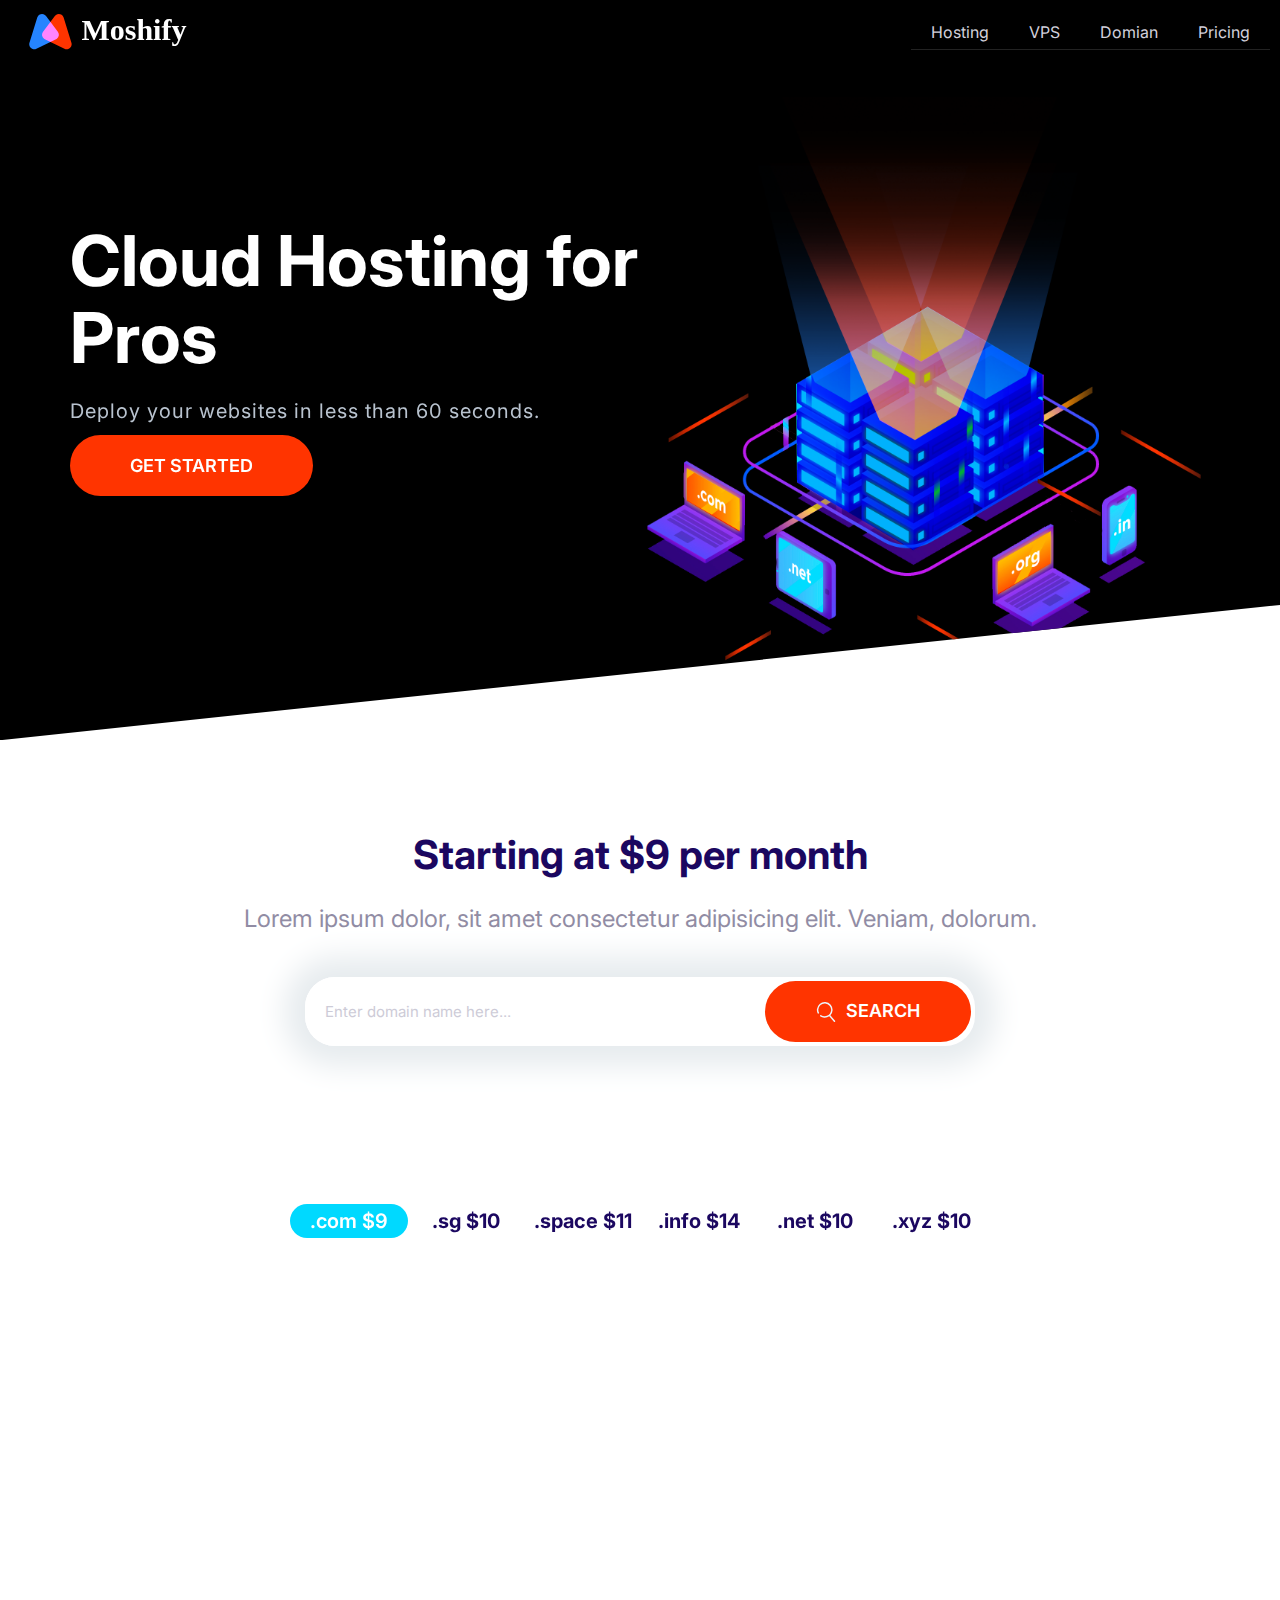
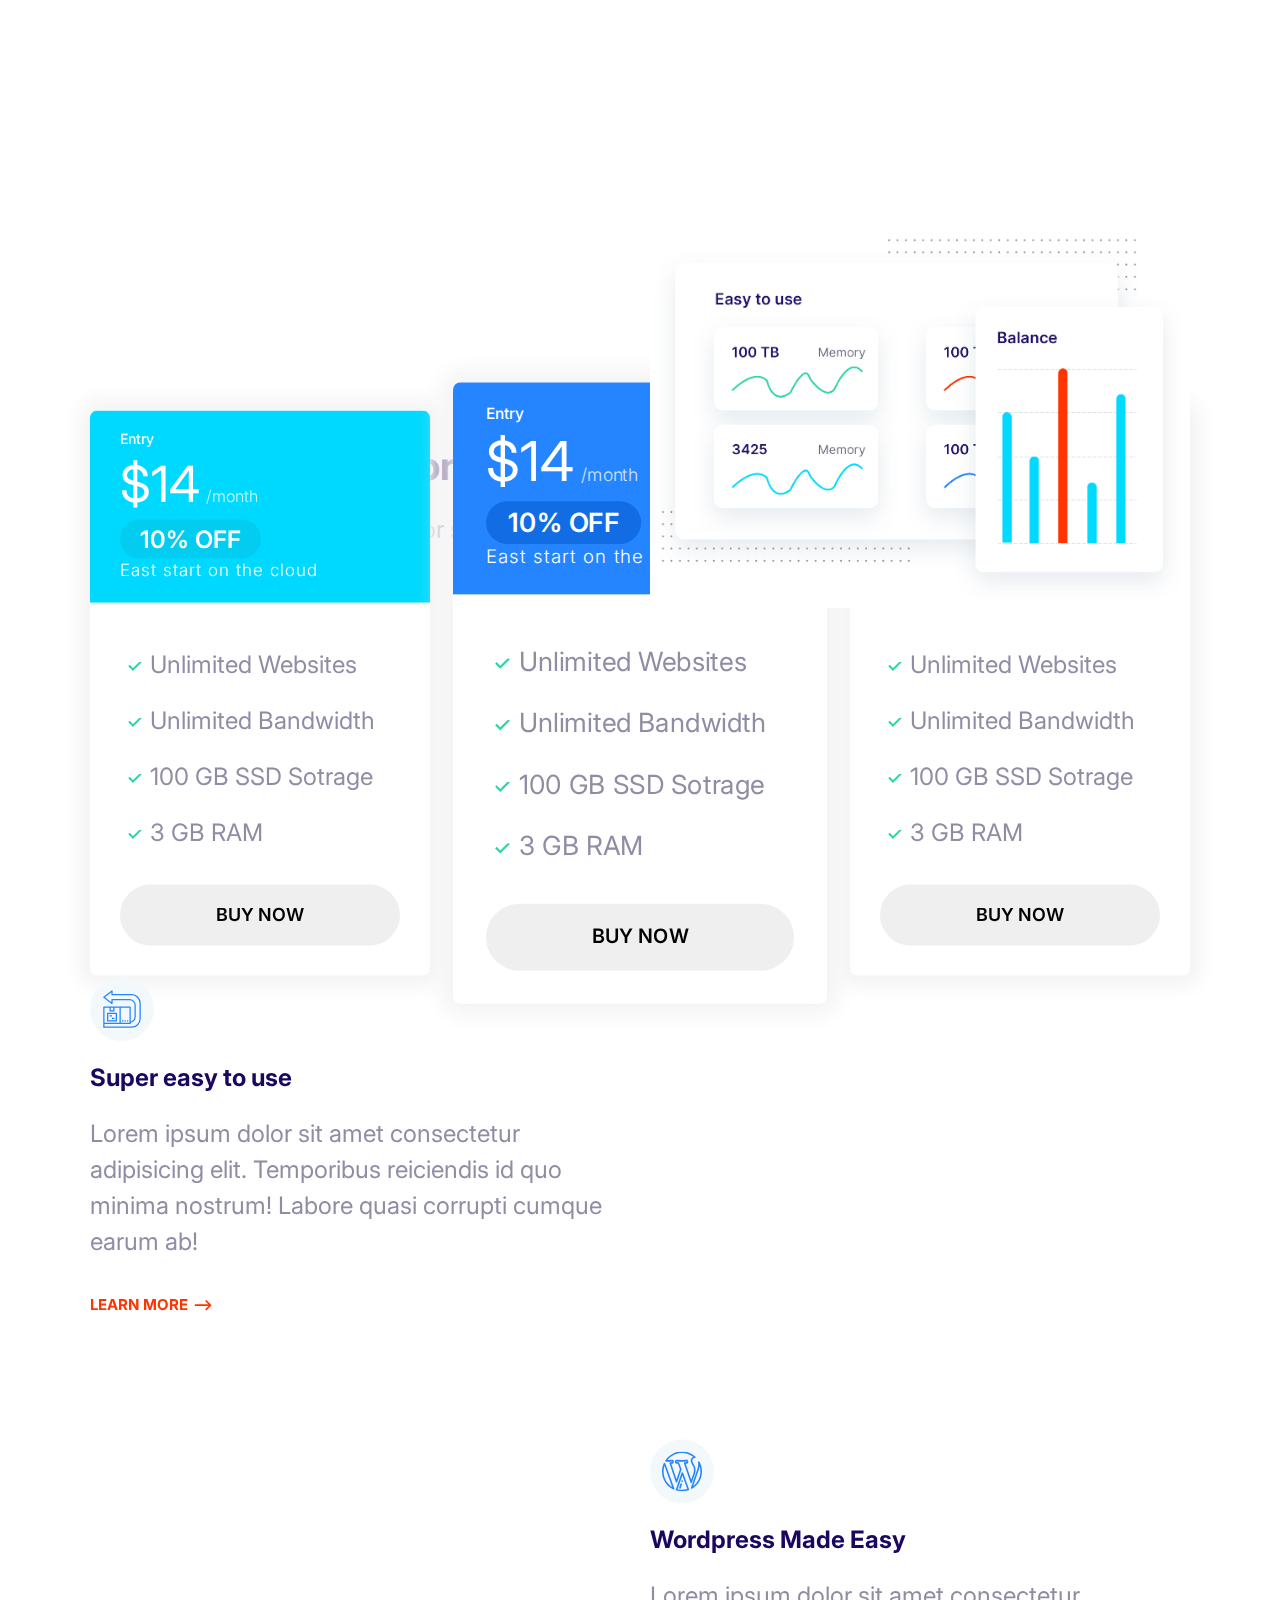
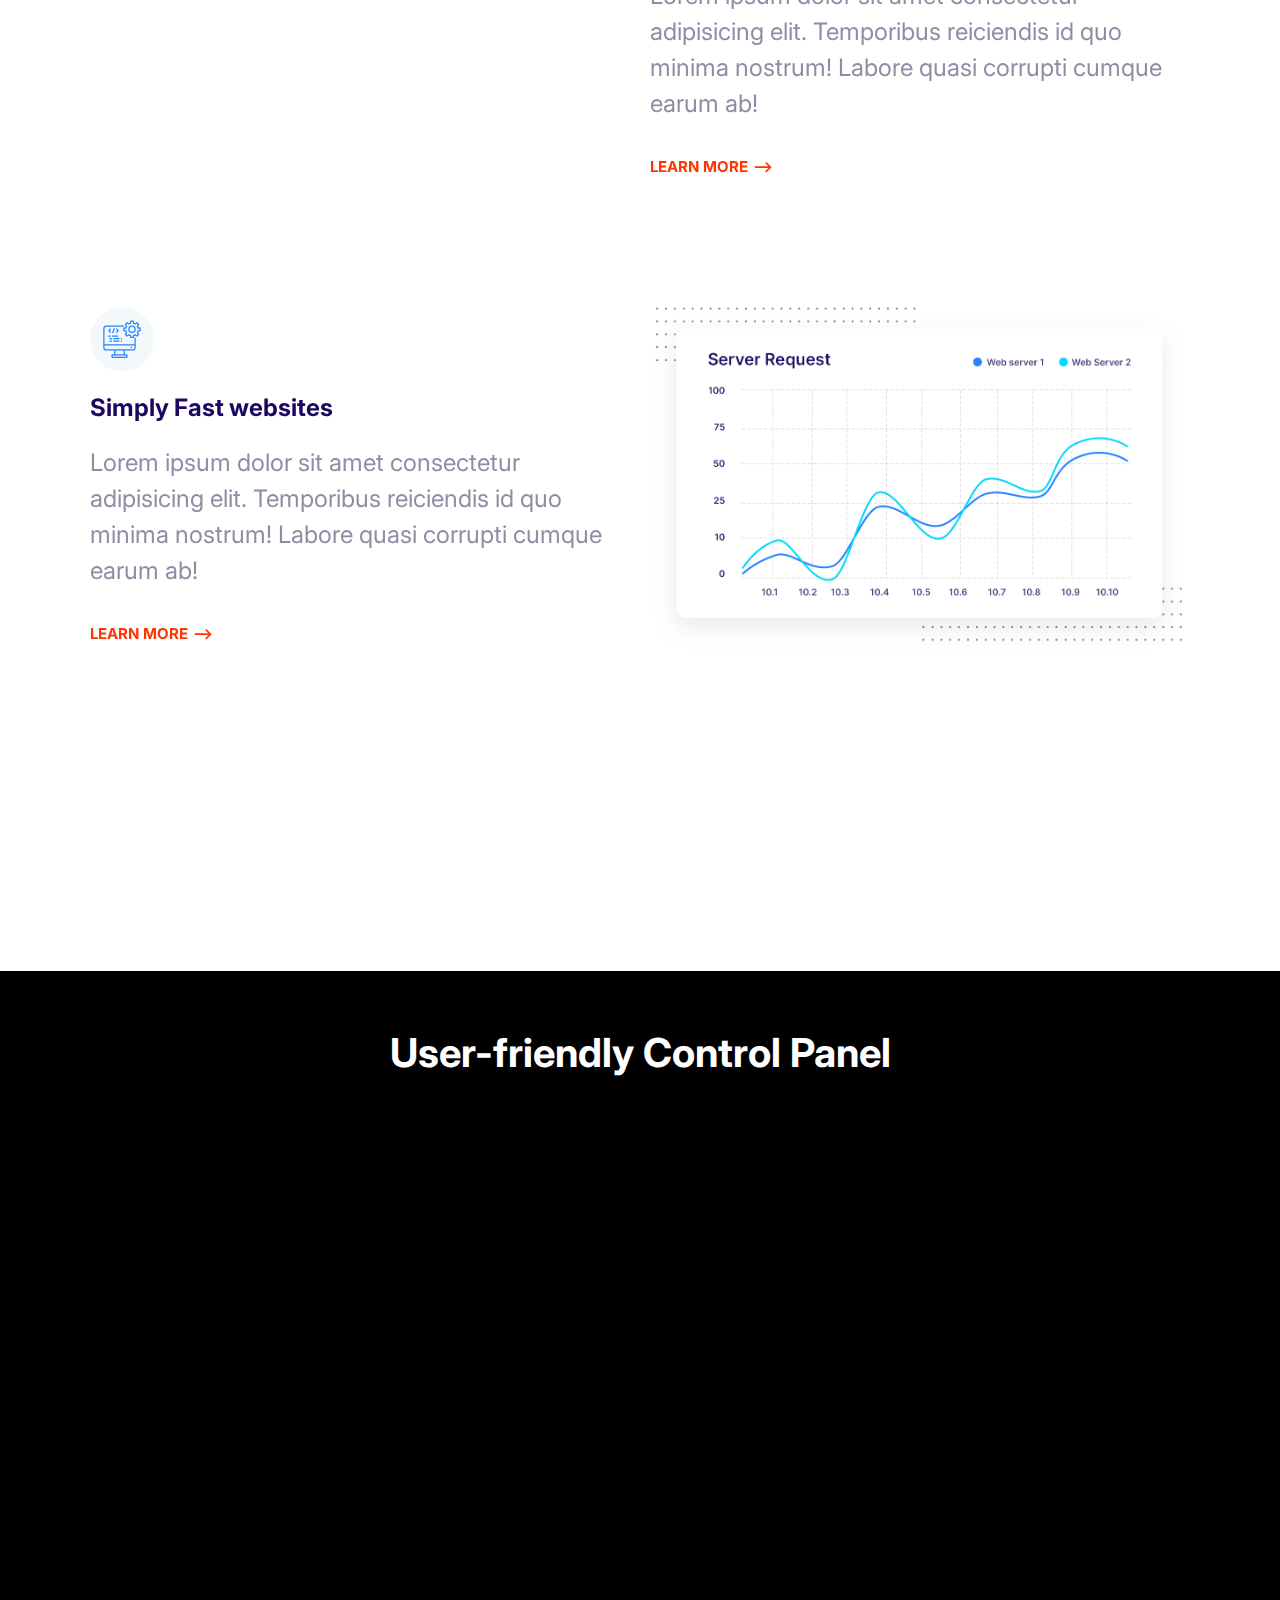
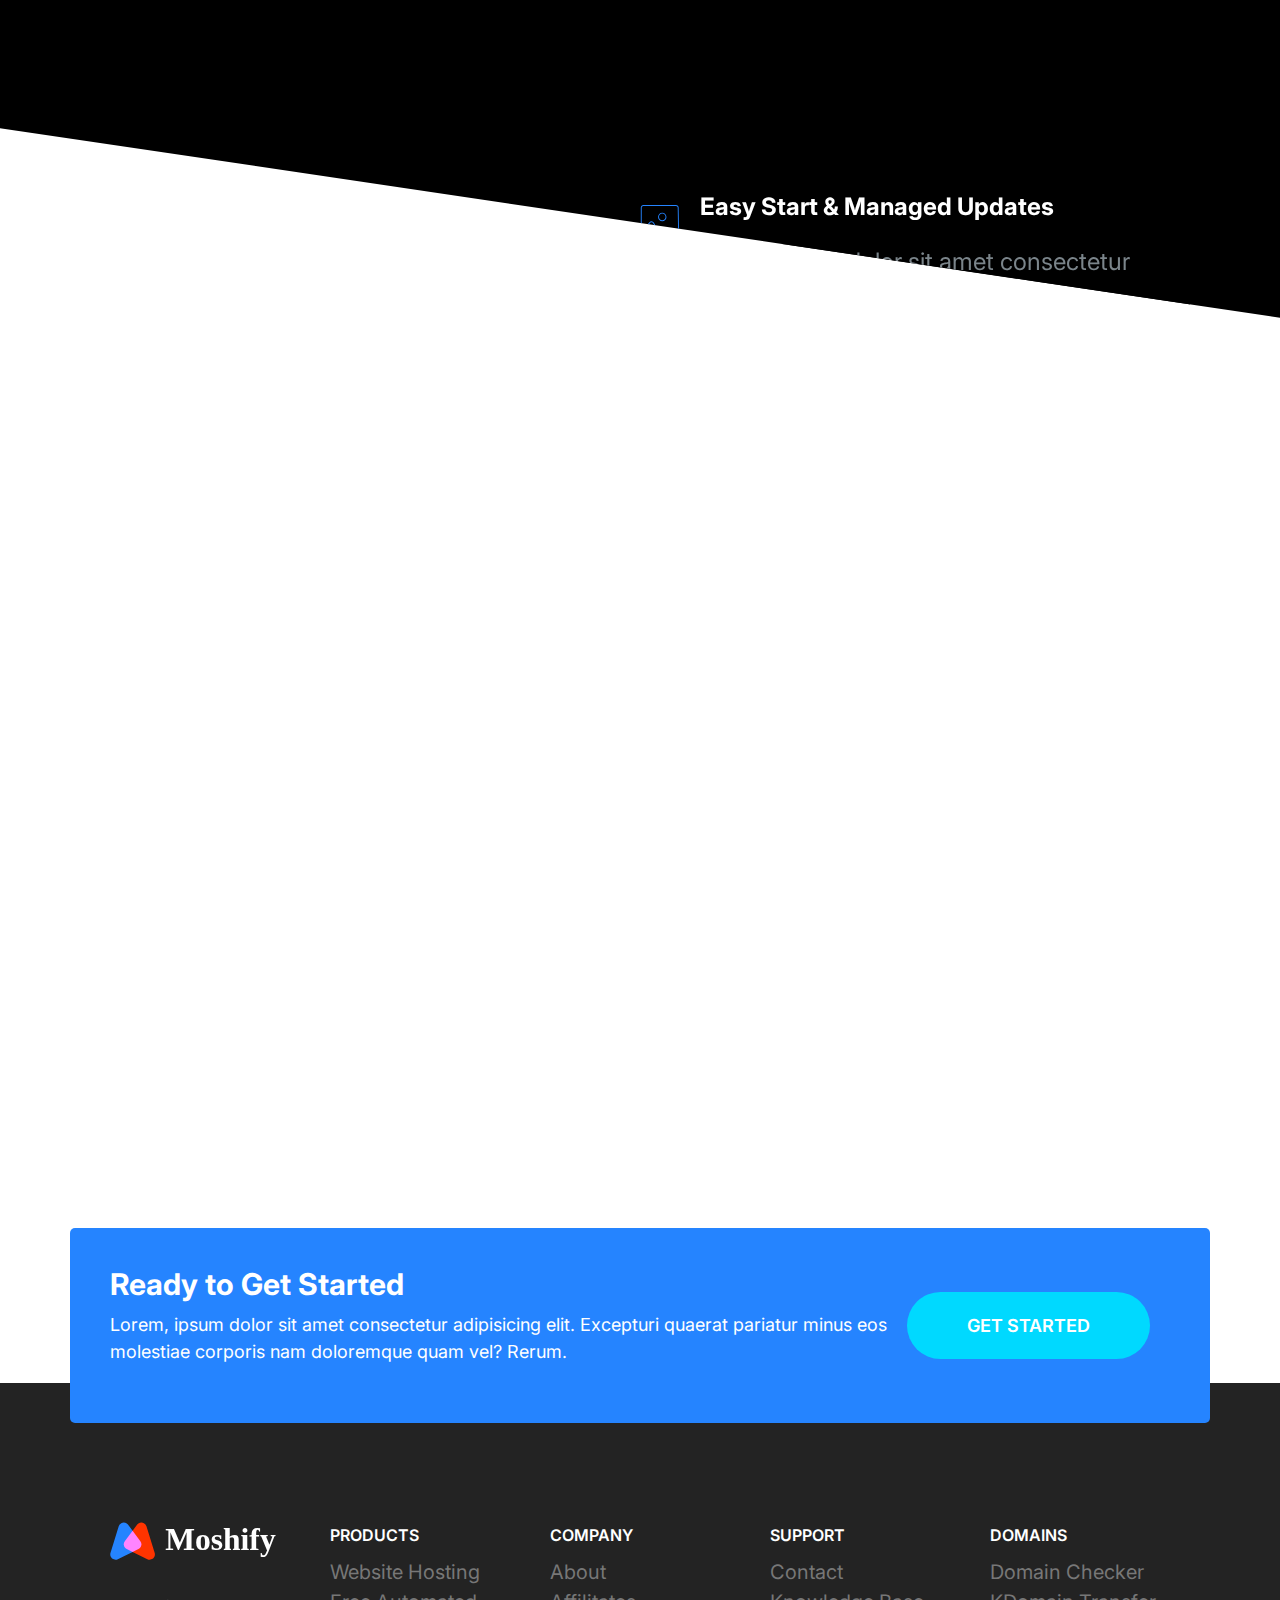
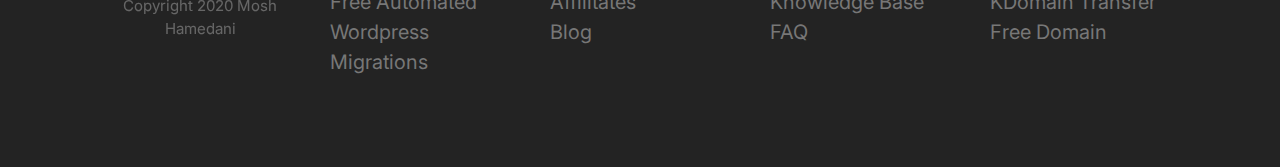
<file: index.html>
<!DOCTYPE html>
<html lang="en">

<head>
    <meta charset="UTF-8">
    <meta http-equiv="X-UA-Compatible" content="IE=edge">
    <meta name="viewport" content="width=device-width, initial-scale=1.0">
    <title>Document</title>
    <link rel="preconnect" href="https://fonts.googleapis.com">
    <link rel="preconnect" href="https://fonts.gstatic.com" crossorigin>
    <link href="https://fonts.googleapis.com/css2?family=Inter:wght@400;600;700&family=Roboto:wght@100&display=swap"
        rel="stylesheet">
    <link rel="stylesheet" href="CSS/normalize.css">
    <link rel="stylesheet" href="CSS/style.css">
    <link rel="stylesheet" href="https://unpkg.com/aos@next/dist/aos.css" />

</head>

<body>
    <header>
        <nav class="nav collapsible ">
            <a class="nav__brand" href="/"><img src="images/logo.svg" alt=""></a>
            <svg class="icon icon--white nav__toggler">
                <use xlink:href="images/sprite.svg#menu"></use>
            </svg>
            <ul class="list nav_list collapsible__content">
                <li class="nav_item" cl><a href="#">Hosting</a></li>
                <li class="nav_item"><a href="#">VPS</a></li>
                <li class="nav_item"><a href="#">Domian</a></li>
                <li class="nav_item"><a href="#">Pricing</a></li>
            </ul>
        </nav>
        <section class="block block--dark block--skewwed-left hero">

            <div class="container grid grid--1x2" data-aos="fade-down-right">
                <header class=" block__header hero__content">
                    <h1 class="block__heading">Cloud Hosting for Pros</h1>
                    <p class="hero__tagline">Deploy your websites in less than 60 seconds.</p>
                    <a href="" class="btn btn--accent btn--stretched">Get Started</a>
                </header>
                <img class="hero__image" src="images/banner.png" alt="" data-aos="flip-right">
            </div>
        </section>

    </header>

    </div>


    <section class="block container block-domain">
        <header class="block__header">
            <h2> Starting at $9 per month</h2>
            <p>Lorem ipsum dolor, sit amet consectetur adipisicing elit. Veniam, dolorum.</p>
        </header>
        <div class="input-group box-shadow" data-aos="bottom-top">
            <input type="text" class="input" placeholder="Enter domain name here..." />
            <button class="btn btn--accent"><svg class="icon icon--white">
                    <use xlink:href="images/sprite.svg#search"></use>
                </svg>Search</button>

        </div>
        <ul class="list block-domain__prices" data-aos="slide-up">
            <li><span class="badge badge--secondary">.com $9</span></li>
            <li>.sg $10</li>
            <li>.space $11</li>
            <li>.info $14</li>
            <li>.net $10</li>
            <li>.xyz $10</li>
        </ul>
    </section>
    <section class="block container block-plans" data-aos="slide-up">
        <div class="grid grid--1x3">
            <div class="plan ">
                <div class="card card--secondary">
                    <header class="card__header">
                        <h3 class="plan__name">Entry</h3>
                        <span class="plan__price">$14</span>
                        <span class="plan__billing-cycle">/month</span>
                        <span class="badge badge--secondary badge--small">10% OFF</span>
                        <span class="plan__description">East start on the cloud</span>
                    </header>
                    <div class="card__body">
                        <ul class="list list--tick">
                            <li class="list__item">Unlimited Websites</li>
                            <li class="list__item">Unlimited Bandwidth</li>
                            <li class="list__item">100 GB SSD Sotrage</li>
                            <li class="list__item">3 GB RAM</li>
                        </ul>
                        <button class="btn btn--outline btn--block">Buy Now</button>
                    </div>
                </div>
            </div>
            <div class="plan plan--popular">
                <div class="card card--primary">
                    <header class="card__header">
                        <h3 class="plan__name">Entry</h3>
                        <span class="plan__price">$14</span>
                        <span class="plan__billing-cycle">/month</span>
                        <span class="badge badge--primary badge--small">10% OFF</span>
                        <span class="plan__description">East start on the cloud</span>
                    </header>
                    <div class="card__body">
                        <ul class="list list--tick">
                            <li class="list__item">Unlimited Websites</li>
                            <li class="list__item">Unlimited Bandwidth</li>
                            <li class="list__item">100 GB SSD Sotrage</li>
                            <li class="list__item">3 GB RAM</li>
                        </ul>
                        <button class="btn btn--outline btn--block">Buy Now</button>
                    </div>
                </div>
            </div>
            <div class="plan ">
                <div class="card card--secondary">
                    <header class="card__header">
                        <h3 class="plan__name">Entry</h3>
                        <span class="plan__price">$14</span>
                        <span class="plan__billing-cycle">/month</span>
                        <span class="badge badge--secondary badge--small">10% OFF</span>
                        <span class="plan__description">East start on the cloud</span>
                    </header>
                    <div class="card__body">
                        <ul class="list list--tick">
                            <li class="list__item">Unlimited Websites</li>
                            <li class="list__item">Unlimited Bandwidth</li>
                            <li class="list__item">100 GB SSD Sotrage</li>
                            <li class="list__item">3 GB RAM</li>
                        </ul>
                        <button class="btn btn--outline btn--block">Buy Now</button>
                    </div>
                </div>

            </div>


    </section>
    <section class="block container">
        <header class="block__header">
            <h2>Host on the Cloud to keep Growing</h2>
            <p>Lorem ipsum dolor sit amet, consectetur adipisicing elit. Consequatur, qui!</p>
        </header>

        <article class="grid grid--1x2 feature ">
            <div class="feature__content" data-aos="slide-up">
                <span class="icon-container">
                    <svg class="icon icon--primary">
                        <use xlink:href="images/sprite.svg#easy"></use>
                    </svg>
                </span>
                <h3 class="feature__headings">Super easy to use</h3>
                <p> Lorem ipsum dolor sit amet consectetur adipisicing elit. Temporibus reiciendis id quo minima
                    nostrum! Labore quasi corrupti cumque earum ab!</p>
                <a href="#" class="link-arrow">LEARN MORE</a>
            </div>
            <img class="feature__images" src="images/easy.jpg" alt="" data-aos="slide-down">
        </article>

        <article class=" grid grid--1x2 feature ">
            <div class=" feature__content" data-aos="slide-up">
                <span class=" icon-container">
                    <svg class="icon icon--primary">
                        <use xlink:href="images/sprite.svg#wordpress"></use>
                    </svg>
                </span>
                <h3 class="feature__headings">Wordpress Made Easy</h3>
                <p> Lorem ipsum dolor sit amet consectetur adipisicing elit. Temporibus reiciendis id quo minima
                    nostrum! Labore quasi corrupti cumque earum ab!</p>
                <a href="#" class="link-arrow">LEARN MORE</a>
            </div>
            <img class="feature__images" src="images/wordpress.jpg" alt="" data-aos="zoom-in-up">
        </article>
        <article class="grid grid--1x2 feature ">
            <div class="feature__content" data-aos="slide-up">
                <span class=" icon-container">
                    <svg class="icon icon--primary">
                        <use xlink:href="images/sprite.svg#computer"></use>
                    </svg>
                </span>
                <h3 class="feature__headings">Simply Fast websites</h3>
                <p> Lorem ipsum dolor sit amet consectetur adipisicing elit. Temporibus reiciendis id quo minima
                    nostrum! Labore quasi corrupti cumque earum ab!</p>
                <a href="#" class="link-arrow">LEARN MORE</a>
            </div>
            <img class="feature__images" src="images/fast.jpg" alt="" data-aos="slide-up" />
        </article>


        <article class="grid grid--1x2 feature ">
            <div class="feature__content" data-aos="fade-up-right">
                <span class=" icon-container">
                    <svg class="icon icon--primary">
                        <use xlink:href="images/sprite.svg#clock"></use>
                    </svg>
                </span>
                <h3 class="feature__headings">24/7 Expert Support</h3>
                <p> Lorem ipsum dolor sit amet consectetur adipisicing elit. Temporibus reiciendis id quo minima
                    nostrum! Labore quasi corrupti cumque earum ab!</p>
                <a href="#" class="link-arrow">LEARN MORE</a>
            </div>
            <img class="feature__images" src="images/support.jpg" alt="" data-aos="flip-left">
        </article>
    </section>


    <section class="block block--dark block--skewed-right block-showcase">
        <header class="block__header">
            <h2 class="block__heading">User-friendly Control Panel</h2>
        </header>
        <div class="container grid grid--1x2">
            <picture class="block-showcase__image">

                <img src="images/ipad.png" alt="" data-aos="slide-right">
            </picture>
            <ul class="list" data-aos="slide-up">
                <li>
                    <div class="media">
                        <div class="media__image">
                            <svg class="icon icon--primary">
                                <use xlink:href="images/sprite.svg#snap"></use>
                            </svg>
                        </div>
                        <div class="media__body">
                            <h3 class="media__title block__heading">Easy Start & Managed Updates</h3>
                            <p class="block--dark">
                                Lorem ipsum dolor sit amet consectetur adipisicing elit. Veniam
                                quisquam, ex nostrum vero voluptates dicta excepturi vel
                                perspiciatis consequuntur ab.
                            </p>
                        </div>
                    </div>
                </li>
                <li>
                    <div class="media">
                        <div class="media__image">
                            <svg class="icon icon--primary">
                                <use xlink:href="images/sprite.svg#growth"></use>
                            </svg>
                        </div>
                        <div class="media__body">
                            <h3 class="media__title block__heading">Staging, GIT & WP-CLI</h3>
                            <p class="block--dark">
                                Lorem ipsum dolor sit amet consectetur adipisicing elit. Veniam
                                quisquam, ex nostrum vero voluptates dicta excepturi vel
                                perspiciatis consequuntur ab.
                            </p>
                        </div>
                    </div>
                </li>
                <li>
                    <div class="media">
                        <div class="media__image">
                            <svg class="icon icon--primary">
                                <use xlink:href="images/sprite.svg#wordpress"></use>
                            </svg>
                        </div>
                        <div class="media__body">
                            <h3 class="media__title block__heading">Dynamic Caching & More</h3>
                            <p class="block--dark">
                                Lorem ipsum dolor sit amet consectetur adipisicing elit. Veniam
                                quisquam, ex nostrum vero voluptates dicta excepturi vel
                                perspiciatis consequuntur ab.
                            </p>
                        </div>
                    </div>
                </li>
            </ul>
        </div>
    </section>

    <section class="block" data-aos="zoom-in-up">
        <header class="block__header">
            <h2>What our customers are Saying</h2>
            <p>Lorem ipsum dolor sit amet consectetur adipisicing elit. Hic, dolor!</p>
        </header>
        <div class="container">
            <div class="card testimonial">
                <div class="grid grid--1x2">
                    <div class="testimonial__image">
                        <img src="images/testimonial.jpg" alt="A happy, smiling customer">
                        <span class="icon-container icon-container--accent">
                            <svg class="icon icon--primary icon--white icon--small">
                                <use xlink:href="images/sprite.svg#quotes"></use>
                            </svg>
                        </span>
                    </div>
                    <div>
                        <blockquote class="quote">
                            <p class="quote__text">Lorem ipsum dolor sit amet consectetur adipisicing elit. Quia
                                iste expedita
                                corporis
                                placeat exercitationem
                                omnis optio odit, maxime ratione perferendis.</p>
                            <footer>
                                <div class="media">
                                    <div class="media__image">

                                        <svg class="icon icon--primary quote__line">
                                            <use xlink:href="images/sprite.svg#line"></use>
                                        </svg>
                                        </span>
                                    </div>
                                    <div class="media__body">
                                        <h3 class="media__title quote__author">
                                            John Smith
                                        </h3>
                                        <p class="quote__organisation">ABC Company
                                        </p>
                                    </div>
                                </div>
                            </footer>
                        </blockquote>
                    </div>
                </div>
            </div>
    </section>
    <div class="callout callout--primary">
        <div class="grid grid--1x2">
            <div class="callout__content">
                <h2 class="callout__heading">Ready to Get Started</h2>
                <p class="callout__para">Lorem, ipsum dolor sit amet consectetur adipisicing elit. Excepturi quaerat
                    pariatur minus eos
                    molestiae corporis nam doloremque quam vel? Rerum.</p>
            </div>

            <a href="#" class="btn btn--secondary btn--stretched">Get Started</a>
        </div>
    </div>
    <footer class="block block--dark block__heading footer">
        <div class="container grid footer__section"">
            <section class=" collapsible collapsible--expanded footer__section">
            <div class="collapsible__header">
                <h2 class="collapsible__heading block__heading footer__heading">PRODUCTS</h2>
                </h2>
                <svg class="icon icon--white collapsible__chevron">
                    <use xlink:href="images/sprite.svg#chevron"></use>
                </svg>
                </span>
            </div>
            <div class="collapsible__content ">
                <ul class="list">
                    <li><a href="#">Website Hosting</a></li>
                    <li><a href="#">Free Automated Wordpress</a></li>
                    <li><a href="#">Migrations</a></li>
                </ul>
            </div>
            </section>
            <section class="collapsible footer__section" ">
                <div class=" collapsible__header">
                <h2 class="collapsible__heading block__heading footer__heading">COMPANY</h2>
                </h2>
                <svg class=" icon icon--white collapsible__chevron">
                    <use xlink:href="images/sprite.svg#chevron"></use>
                </svg>
                </span>
        </div>
        <div class="collapsible__content">
            <ul class="list">
                <li><a href="#">About</a></li>
                <li><a href="#">Affilitates</a></li>
                <li><a href="#">Blog</a></li>
            </ul>
        </div>
        </section>
        <section class="collapsible footer__section" ">
                <div class=" collapsible__header">
            <h2 class="collapsible__heading block__heading footer__heading">SUPPORT</h2>
            </h2>
            <svg class=" icon icon--white collapsible__chevron">
                <use xlink:href="images/sprite.svg#chevron"></use>
            </svg>
            </span>
            </div>
            <div class="collapsible__content">
                <ul class="list">
                    <li><a href="#">Contact</a></li>
                    <li><a href="#">Knowledge Base</a></li>
                    <li><a href="#">FAQ</a></li>
                </ul>
            </div>
        </section>
        <section class="collapsible footer__section" ">
                <div class=" collapsible__header">
            <h2 class="collapsible__heading block__heading footer__heading">DOMAINS</h2>
            </h2>
            <svg class=" icon icon--white collapsible__chevron">
                <use xlink:href="images/sprite.svg#chevron"></use>
            </svg>
            </span>
            </div>
            <div class="collapsible__content">
                <ul class="list">
                    <li><a href="#">
                            Domain Checker</a></li>
                    <li><a href="#">KDomain Transfer</a></li>
                    <li><a href="#">Free Domain</a></li>
                </ul>
            </div>
        </section>
        <div class="footer__brand"><img src="images/logo.svg" alt="">
            <p class="footer__copyright">Copyright 2020 Mosh Hamedani</p>
        </div>
        <script src="js/main.js"></script>
        <script src="https://unpkg.com/aos@next/dist/aos.js"></script>
        <script>
            AOS.init();
        </script>

        </div>
    </footer>
</body>
</file>
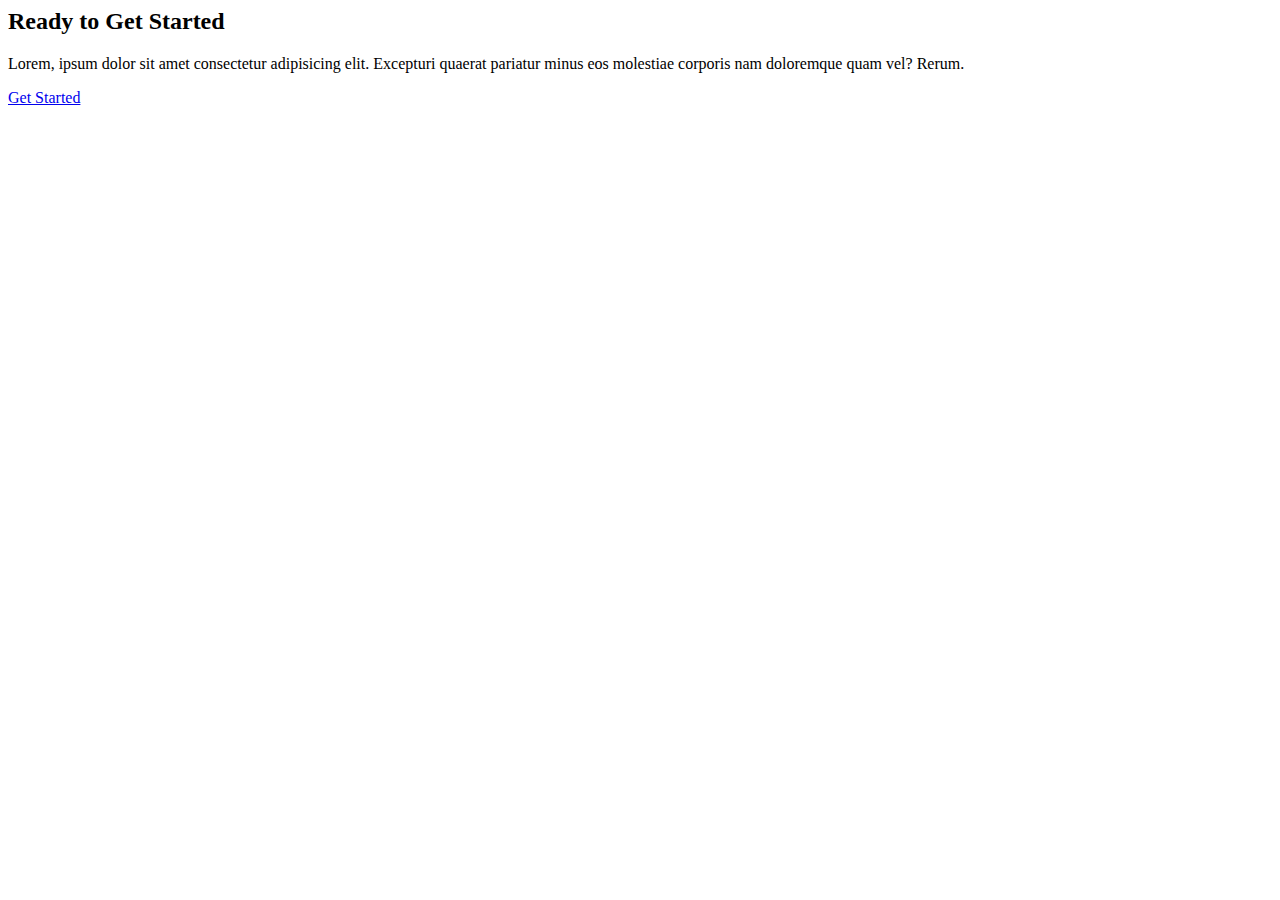
<file: CSS/components/callout.html>
<body>

    <div class="callout callout--primary">
        <div class="grid grid--1x2">
            <div class="callout__content">
                <h2 class="callout__heading">Ready to Get Started</h2>
                <p>Lorem, ipsum dolor sit amet consectetur adipisicing elit. Excepturi quaerat
                    pariatur minus eos
                    molestiae corporis nam doloremque quam vel? Rerum.</p>
            </div>

            <a href="#" class="btn btn--secondary btn--stretched">Get Started</a>
        </div>
    </div>

</body>
</file>
<file: CSS/style.css>
:root {
    --color-primary: #2584ff;
    --color-secondary: #00d9ff;
    --color-accent: #ff3400;
    --color-headings: #1b0760;
    --color-body: #918ca4;
    --color-body-darker: #5c5577;
    --color-border: #ccc;
    --border-radius: 30px;
}

*,
*::after,
*::before {
    box-sizing: border-box;
}

html {
    /*62.5% of 16px = 10px*/
    font-size: 62.5%;
}

/* Topography */

body {
    font-family: Inter, Arial, Arial, Helvetica, sans-serif;
    font-size: 2.4rem;
    color: var(--color-body);
    line-height: 1.5;
}

/*Buttons*/
.btn {
    font-size: 1.8rem;
    font-weight: 600;
    margin: 1rem 0;
    outline: 0;
    text-transform: uppercase;
    padding: 2rem 4vw;
    border: 0;
    border-radius: 40px;
    cursor: pointer;
    white-space: nowrap;
}

.btn .icon {
    width: 2rem;
    height: 2rem;
    margin-right: 1rem;
    vertical-align: middle;
}

.btn--primary {
    background: var(--color-primary);
    color: #ffff;
}

.btn--primary:hover {
    background: #3a8ffd;
}

.btn--secondary {
    background: var(--color-secondary);
    color: #ffff;
}

.badge--secondary:hover {
    background: #00c8eb;
}

.btn--accent {
    background: var(--color-accent);
    color: #ffff;
}

.btn--accent:hover {
    background: #ec3000;
}

.btn--stretched {
    padding-left: 6rem;
    padding-right: 6rem;

}

.btn--block {
    width: 100%;
    display: inline-block;
}

.btn--outline:hover {
    background: var(--color-headings);
    color: #fff;
}


@media screen and (min-width: 1024px) {
    .btn {
        font: size 1.5rem;
    }
}

h1,
h2,
h3 {
    color: var(--color-headings);
    margin-bottom: 1rem;
    line-height: 1.1;

}

h1 {
    font-size: 7rem;
}

h2 {
    font-size: 4rem;
}

h3 {
    font-size: 3rem;
}

@media screen and (min-width: 1024px) {
    font-size: 1.8rem;

    h1 {
        font-size: 8rem;
    }

    h2 {
        font-size: 4rem;
    }

    h3 {
        font-size: 2.4rem;
    }
}

/* Links */
a {
    text-decoration: none;
}

.link-arrow {
    color: var(--color-accent);
    text-transform: uppercase;
    font-size: 2rem;
    font-weight: bold;
}

.link-arrow::after {
    content: "-->";
    margin-left: 5px;
    transition: margin 0.15s;
}

.link-arrow:hover::after {
    margin-left: 10px;
}

@media screen and (min-width: 1024px) {
    .link-arrow {
        font-size: 1.5rem;
    }
}

/*Badges*/

.badge {
    border-radius: 20px;
    padding: 0.5rem 2rem;
    font-weight: 600;
    white-space: nowrap;
}

.badge--primary {
    background: var(--color-primary);
    color: #fff;
}

.badge--secondary {
    background: var(--color-secondary);
    color: #fff;
}

/*Lists*/
.list {
    list-style: none;
    padding-left: 0;

}

.list--inline .list__item {
    display: inline-block;
    margin-right: 2rem;
}

.list--tick {
    list-style-image: url(../images/tick.svg);
    padding-left: 3rem;
}

.list--tick .list__item {
    padding-left: 0.5rem;
}

@media screen and (min-width: 1024px) {
    .list--tick .list__item {
        padding-left: 0;
    }
}

/*Icons*/

.icon {
    width: 40px;
    height: 40px;
}

.icon--small {
    width: 30px;
    height: 30px;
}

.icon--primary {
    fill: var(--color-primary);
}

.icon--white {
    fill: #fff;
}

.icon-container {
    background: #f3f9fa;
    width: 64px;
    height: 64px;
    border-radius: 100%;
    display: inline-flex;
    justify-content: center;
    align-items: center;
}

.icon-container--accent {
    background: var(--color-accent);
}

/*Inputs*/

.input {
    padding: 1.5rem 3.5rem;
    border: 1px solid #ccc;
    border-radius: var(--border-radius);
    outline: 0;
    color: var(--color-headings);
    font-size: 2rem;
}

::placeholder {
    color: #cdcbd7;
}

.input-group {
    border: 1px solid var(--color-border);
    border-radius: var(--border-radius);
    display: flex;
}

.input-group .input {
    border: 0;
    flex-grow: 1;
    padding: 1.5rem 2rem;
    width: 0;
}

.input-group .btn {
    margin: 4px;
}

@media screen and (min-width:1024px) {
    .input {
        font-size: 1.5rem;
    }

}

/* Cards */
.card {
    border-radius: 7px;
    box-shadow: 0 0 20px 10px #f3f3f3;
    overflow: hidden;
}

.card__header,
.card__body {
    padding: 2rem 3rem;
}

.card--primary .card__header {
    background: var(--color-primary);
    color: #fff;
}

.card--secondary .card__header {
    background: var(--color-secondary);
    color: #fff;
}

.card--primary .badge--primary {
    background: #126de4;
}

.card--secondary .badge--secondary {
    background: #02cdf1;
}


/* Plans */
.plans {
    transition: transform .2s ease-out;
}

.plan__name {
    color: #fff;
    margin: 0;
    font-weight: 500;
    font-size: 2.4rem;
}

.plan__price {
    font-size: 6rem;
}

.plan__billing-cycle {
    font-size: 2.4rem;
    font-weight: 300;
    opacity: 0.8;
    margin-right: 1rem;
}

.plan__description {
    font-size: 2rem;
    font-weight: 300;
    letter-spacing: 1px;
    display: block;
}

.plan .list__item {
    margin-bottom: 2rem;
}

.plan--popular {
    transform: scale(1.1);
}

.plan--popular .card__header {
    position: relative;
}

.plan--popular .card__header::before {
    content: url(../images/popular.svg);
    width: 40px;
    display: inline-block;
    position: absolute;
    top: -6px;
    right: 5%;
}

.plan:hover {
    transform: scale(1.05);
}

.plan--:hover {
    transform: scale(1.15);
}

@media screen and (min-width: 1024px) {
    .plan__name {
        font-size: 1.4rem;
    }

    .plan__price {
        font-size: 5rem;
    }

    .plan__billing-cycle {
        font-size: 1.6rem;
    }

    .plan__description {
        font-size: 1.7rem;
    }
}

/* Media */
.media {
    display: flex;
}

.media__title {

    margin-top: 0;
}

.media__body {
    padding: 0 2rem;
}

.media__image {
    margin-top: 1rem;
}

/* Quotes */
.quote {
    font-size: 3rem;
    font-style: italic;
    color: var(--color-body-darker);
}

.quote__text::before {
    content: open-quote;
}

.quote__text::after {
    content: close-quote;
}

.quote__author {
    font-size: 3rem;
    font-weight: 500;
    font-style: normal;
    margin-bottom: 0;

}

.quote__organisation {
    color: var(--color-headings);
    opacity: .4;
    font-size: 2rem;
    font-style: normal;
    margin-top: 0;
}

.quote__line {
    position: relative;
    bottom: 10px;
}

@media screen and (min-width:1024px) {
    .quote {
        font-size: 2rem
    }

    .quote__author {
        font-size: 2.4rem;
    }

    .quote__organisation {
        font-size: 1.6rem;
    }
}

/* Grids */
.grid {
    display: grid;
}

@media screen and (min-width: 768px) {
    .grid--1x2 {
        grid-template-columns: 1fr 1fr;
    }
}

/* Testimonials */
.testimonial {
    padding: 3rem;
}

.testimonial__image {
    position: relative;
}

.testimonial__image>img {
    width: 100%;
}

.testimonial__image>.icon-container {
    position: absolute;
    top: 3rem;
    right: -32px;
}

@media screen and (min-width:768px) {

    .testimonial .quote,
    .testimonial .quote__author {
        font-size: 2.4rem;
    }

    .testimonial .quote {
        margin-left: 6rem;
    }


}

/* Callout */
.callout {
    padding: 4rem;
    border-radius: 5px;
}

.callout--primary {
    background: var(--color-primary);
    color: #fff;
    width: 100%;
    max-width: 1140px;
    margin: 0 auto;


}

.callout__para {
    margin-top: 0;
    font-size: 18px;
}

.callout__heading {
    color: #fff;
    margin-top: 0;
    font-size: 3rem;
}

.callout .btn {
    justify-self: center;
    align-self: center;
}

.callout.callout--primary {
    translate: 0 40px;
}

.callout__content {
    /* text-align: center; */
}

@media screen and (min-width:768px) {
    .callout .grid--1x2 {
        grid-template-columns: 1fr auto;
    }

    .callout__content {
        text-aligh: left;
    }

    .callout .btn {
        justify-content: start;
        margin: 0 2rem;
    }
}

/* Collapsibles */
.collapsible__header {
    display: flex;
    justify-content: space-between;
}

.collapsible__heading {
    margin-top: 0;
}

.collapsible__chevron {
    transform: rotate(-90deg);
    transition: transform 0.3s;

}

.collapsible__content {
    max-height: 0;
    overflow: hidden;
    opacity: 0;
    transition: all 0.3s;

}

.collapsible--expanded .collapsible__chevron {
    transform: rotate(0);
}

.collapsible--expanded .collapsible__content {
    max-height: 100vh;
    opacity: 1;
}

/* Blocks */
.block {
    --padding-vertical: 6rem;
    padding: var(--padding-vertical) 2rem;
}

.block__header {
    text-align: center;
    margin-bottom: 4rem;
}


.block__heading {
    margin-top: 0;
}

.block--dark {
    background: #000;
    color: #7b858b;
}

.block--dark .block__heading {
    color: #fff;
}

.block--skewed-right {
    padding-bottom: calc(var(--padding-vertical) + 4rem);
    clip-path: polygon(0% 0%, 100% 0%, 100% 100%, 0% 80%);
}

.block--skewed-left {
    padding-bottom: calc(var(--padding-vertical) + 4rem);
    clip-path: polygon(0% 0%, 100% 0%, 100% 80%, 0% 100%);
}

.container {
    max-width: 1140px;
    margin: 0 auto;
}

/* Navigation Bar */
.nav {
    background: #000;
    display: flex;
    justify-content: space-between;
    flex-wrap: wrap;
    padding: 0 1rem;
    align-items: center;
}

.nav_list {
    width: 100%;
    margin: 0;

}

.nav_item {
    padding: 0.5rem 2rem;
    border-bottom: 1px solid #222;
}

.nav_item>a {
    color: #d2d0db;
    transition: color 0.3s;
}

.nav_item>a:hover {
    color: #fff;
}

.nav__toggler {
    opacity: .5;
    transition: box-shadow 0.15s;
    cursor: pointer;
}

.nav.collapsible--expanded .nav__toggler {

    opacity: 1;
    box-shadow: 0 0 0 3px #666;
    border-radius: 5px;
}

@media screen and (min-width:768px) {
    .nav__toggler {
        display: none;
    }

    .nav_list {
        width: auto;
        display: flex;
        font-size: 1.6rem;
        max-height: 100%;
        opacity: 1;
    }

    .nav_item
}

.nav__brand {
    transform: translateY(5px);
}


/* Hero */
.hero {
    clip-path: polygon(0% 0%, 100% 0%, 100% 80%, 0% 100%);
}

.hero__tagline {
    font-size: 2rem;
    color: #b9c3cf;
    letter-spacing: 1px;
    margin: 2rem o 5rem;
}

.hero__image {
    width: 100%;

}

@media screen and (min-width:768px) {
    .hero {
        padding-top: 0;
    }

    .hero__content {
        text-align: left;
        ;
        align-self: center;
    }
}

/* Domain Block */
.block-domain .input-group {
    box-shadow: 0 0 30px 20px #e6ebee;
    border: 0;
    margin: 4rem auto;
    max-width: 670px;
}

.block-domain__prices {
    color: var(--color-headings);
    display: grid;
    grid-template-columns: repeat(2, 1fr);
    grid-template-rows: repeat(2, 6rem);
    font-size: 2rem;
    font-weight: 700;
    justify-items: center;
    max-width: 700px;
    margin: 0 auto;

}

@media screen and (min-width:768px) {
    .block-domain__prices {
        grid-template-columns: repeat(6, 1fr);
    }
}

/* Plans Block */
.block-plans .grid {
    gap: 8rem 4rem
}

.block-plans .card {
    max-width: 500px;
    margin: 0 auto;
}

@media screen and (min-width: 1024px) {
    .grid--1x3 {
        grid-template-columns: repeat(3, 1fr);
    }
}

/* FEATURES */
.feature {
    gap: 4rem 2rem;
    margin: 12rem 0;

}

.feature:first-of-type {
    margin-top: 6rem
}

.feature_heading {
    margin: 1rem 0
}

.feature__images {
    width: 100%;

}

@media screen and (min-width:768px) {
    .feature:nth-of-type(even) .feature__content {
        order: 2;
    }
}

/* Showcase Block */

.block-showcase__image {
    justify-self: end;

}

.block-showcase__image>img {
    width: 100%;
    ;
}


@media screen and (min-width: 768px) {
    .block-showcase .grid {
        grid-template-columns: 50% 50%;
    }

    .block-showcase__image>img {
        width: auto;
        max-width: 700px;
    }


}


/* Footer */
.footer {
    background: #232323;
    padding: 100px 20px 50px 20px;
    width: 100%;
}

.footer a {
    color: #777;
    transition: color 0.3s;
}

.footer a:hover {
    color: #fff;

}

.footer__section {
    padding: 2rem;
    border: 1px solid #393939;
}

.footer__section .list {
    margin: 0;
}

.footer__heading {
    text-transform: uppercase;
    font-weight: 600;
    font-size: 2.5rem;
    line-height: 1.5;
}

.footer__brand {
    margin-top: 5rem;
    text-align: center;
}

.footer__brand img {
    width: 100%;
    max-width: 230px;
}



/* .footer .container .grid .footer__section {
    padding: ;
} */

.footer__copyright {
    font-size: 2.1rem;
    color: #fff;
    opacity: 0.3;
}

.footer .list {
    font-size: 2rem;
}


@media screen and (min-width: 768px) {

    .footer__section {
        grid-template-columns: repeat(auto-fit, minmax(10rem, 1fr));
    }


    .footer .collapsible__chevron {
        display: none;
    }

    .footer .collapsible__content {
        opacity: 1;
        max-height: 100%;
    }

    .footer__brand {
        order: -1;
        margin-top: 1rem;
    }

    .footer__copyright {
        font-size: 1.5rem;
    }

    .footer__section {
        border: 0;
    }

    .footer__heading {
        font-size: 1.6rem;
    }



}
</file>
